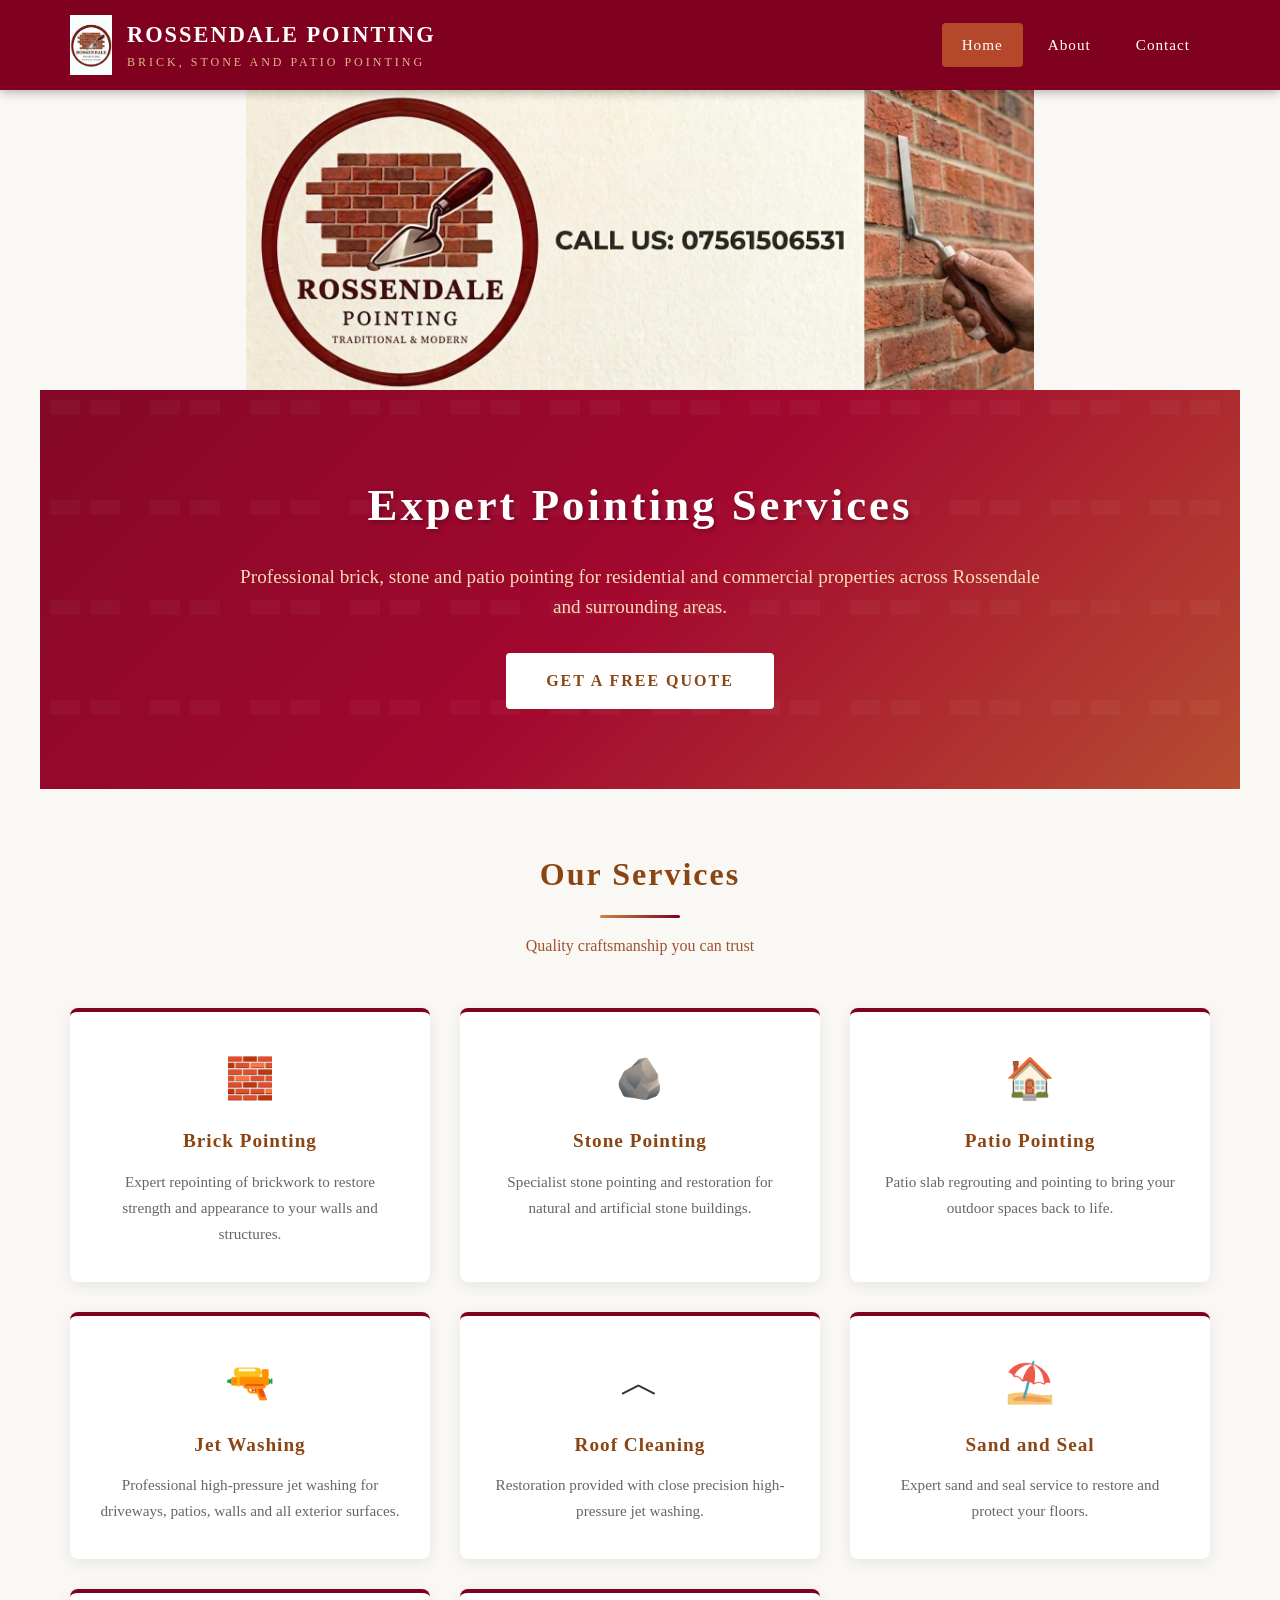
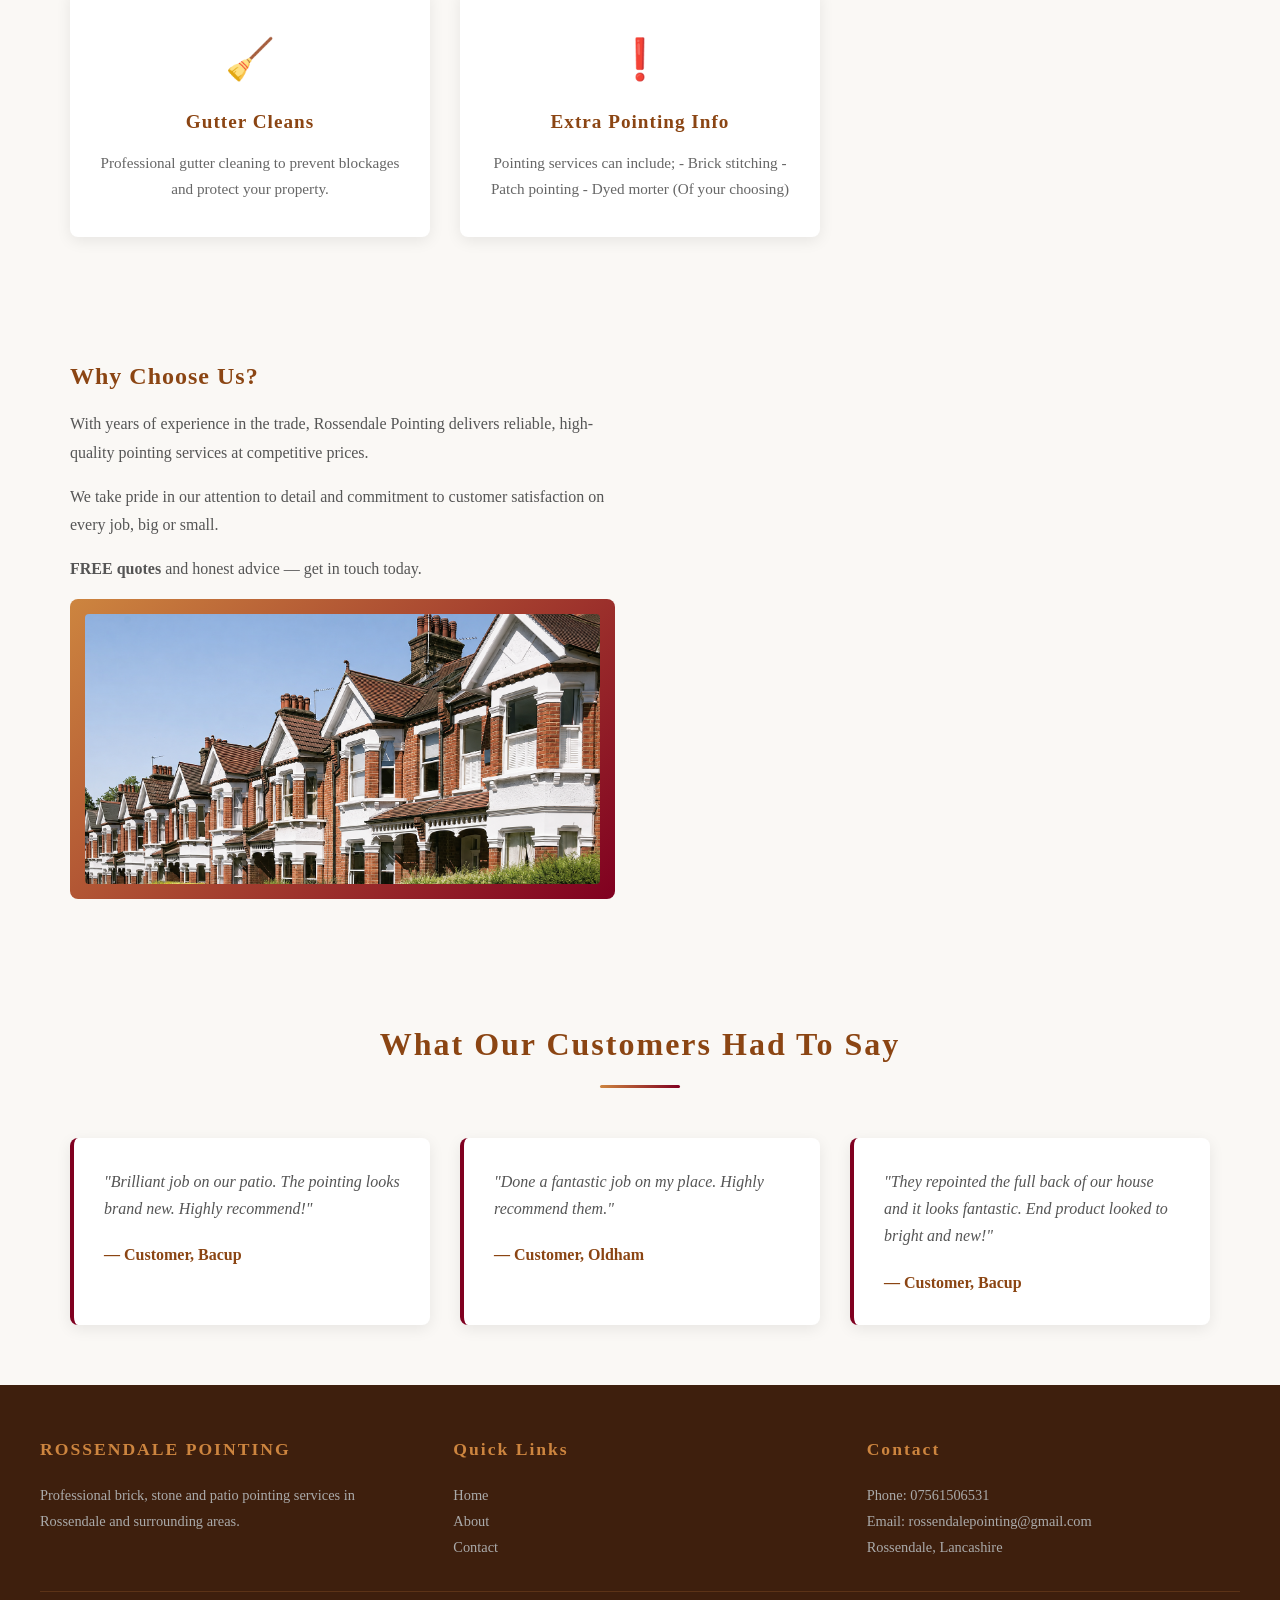
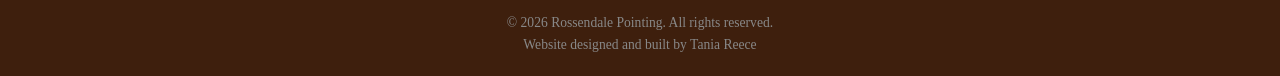
<file: index.html>
<!DOCTYPE html>
<html lang="en">
<head>
  <meta charset="UTF-8">
  <meta name="viewport" content="width=device-width, initial-scale=1.0">
  <title>Rossendale Pointing | Brick, Stone and Patio Pointing Specialists</title>
  <link rel="icon" type="image/jpg" href="PointingLogo.jpg">
  <link rel="icon" type="image/svg+xml" href="favicon.svg">
  <link rel="icon" type="image/x-icon" href="pointingLogo.jpg">
  <link rel="stylesheet" href="Pointingcss.css">
</head>
<body>
  <header>
    <div class="header-inner">
      <div class="logo-container">
        <img src="PointingLogo.jpg" alt="Rossendale Pointing Logo">
        <div class="logo-text">
          <h1>ROSSENDALE POINTING</h1>
          <p>Brick, Stone and Patio Pointing</p>
        </div>
      </div>
      <div class="hamburger" onclick="document.querySelector('nav ul').classList.toggle('open')">
        <span></span>
        <span></span>
        <span></span>
      </div>
      <nav>
        <ul>
          <li><a href="index.html" class="active">Home</a></li>
          <li><a href="PointingAboutPage.html">About</a></li>
          <li><a href="PointingContact.html">Contact</a></li>
        </ul>
      </nav>
    </div>
  </header>
<!-- IMAGE BANNER -->
<div class="image-banner">
  <img src="PointingBanner.jpg" alt="Rossendale Pointing Banner">
</div>
  <section class="hero">
    <div class="hero-content">
      <h2>Expert Pointing Services</h2>
      <p>Professional brick, stone and patio pointing for residential and commercial properties across Rossendale and surrounding areas.</p>
      <a href="PointingContact.html" class="hero-btn">GET A FREE QUOTE</a>
    </div>
</section>
  <section>
    <div class="section-title">
      <h2>Our Services</h2>
      <div class="section-divider"></div>
      <p>Quality craftsmanship you can trust</p>
    </div>
    <div class="services-grid">
      <div class="service-card">
        <div class="service-icon">🧱</div>
        <h3>Brick Pointing</h3>
        <p>Expert repointing of brickwork to restore strength and appearance to your walls and structures.</p>
      </div>
      <div class="service-card">
        <div class="service-icon">🪨</div>
        <h3>Stone Pointing</h3>
        <p>Specialist stone pointing and restoration for natural and artificial stone buildings.</p>
      </div>
      <div class="service-card">
        <div class="service-icon">🏠</div>
        <h3>Patio Pointing</h3>
        <p>Patio slab regrouting and pointing to bring your outdoor spaces back to life.</p>
      </div>
	    <div class="service-card">
        <div class="service-icon">🔫</div>
        <h3>Jet Washing</h3>
        <p>Professional high-pressure jet washing for driveways, patios, walls and all exterior surfaces.</p>
      </div>
		<div class="service-card">
        <div class="service-icon">︿</div>
        <h3>Roof Cleaning</h3>
        <p>Restoration provided with close precision high-pressure jet washing.</p>
	 </div>
		<div class="service-card">
        <div class="service-icon">⛱️</div>
        <h3>Sand and Seal</h3>
        <p>Expert sand and seal service to restore and protect your floors.</p>
	</div>		
		<div class="service-card">
        <div class="service-icon">🧹</div>
        <h3>Gutter Cleans</h3>
        <p>Professional gutter cleaning to prevent blockages and protect your property.</p>
      </div>
		<div class="service-card">
        <div class="service-icon">❗</div>
        <h3>Extra Pointing Info</h3>
        <p>Pointing services can include;
		   - Brick stitching
		   - Patch pointing
		   - Dyed morter (Of your choosing)
		</p>
      </div>
    </div>
  </section>
  <section>
    <div class="about-content">
      <div class="about-text">
        <h3>Why Choose Us?</h3>
        <p>With years of experience in the trade, Rossendale Pointing delivers reliable, high-quality pointing services at competitive prices.</p>
        <p>We take pride in our attention to detail and commitment to customer satisfaction on every job, big or small.</p>
        <p><strong>FREE quotes</strong> and honest advice — get in touch today.</p>
	  <div class="about-image">
         <img src="Houses.jpg" alt="Our Work">
       </div>
    </div>
  </section>
  <section>
    <div class="section-title">
      <h2>What Our Customers Had To Say</h2>
      <div class="section-divider"></div>
    </div>
    <div class="testimonials-grid">
      <div class="testimonial-card">
        <p>"Brilliant job on our patio. The pointing looks brand new. Highly recommend!"</p>
        <div class="testimonial-author">— Customer, Bacup</div>
      </div>
      <div class="testimonial-card">
        <p>"Done a fantastic job on my place. Highly recommend them."</p>
        <div class="testimonial-author">— Customer, Oldham</div>
      </div>
      <div class="testimonial-card">
        <p>"They repointed the full back of our house and it looks fantastic. End product looked to bright and new!"</p>
        <div class="testimonial-author">— Customer, Bacup</div>
      </div>
    </div>
  </section>
  <footer>
    <div class="footer-content">
      <div class="footer-section">
        <h3>ROSSENDALE POINTING</h3>
        <p>Professional brick, stone and patio pointing services in Rossendale and surrounding areas.</p>
      </div>
      <div class="footer-section">
        <h3>Quick Links</h3>
        <ul>
          <li><a href="index.html">Home</a></li>
          <li><a href="mission.html">About</a></li>
          <li><a href="contact.html">Contact</a></li>
        </ul>
      </div>
      <div class="footer-section">
        <h3>Contact</h3>
        <p>Phone: 07561506531</p>
        <p>Email: rossendalepointing@gmail.com</p>
        <p>Rossendale, Lancashire</p>
      </div>
    </div>
    <div class="footer-bottom">
      <p>&copy; 2026 Rossendale Pointing. All rights reserved.<br>Website designed and built by Tania Reece</p>
    </div>
  </footer>
</body>
</html>
</file>
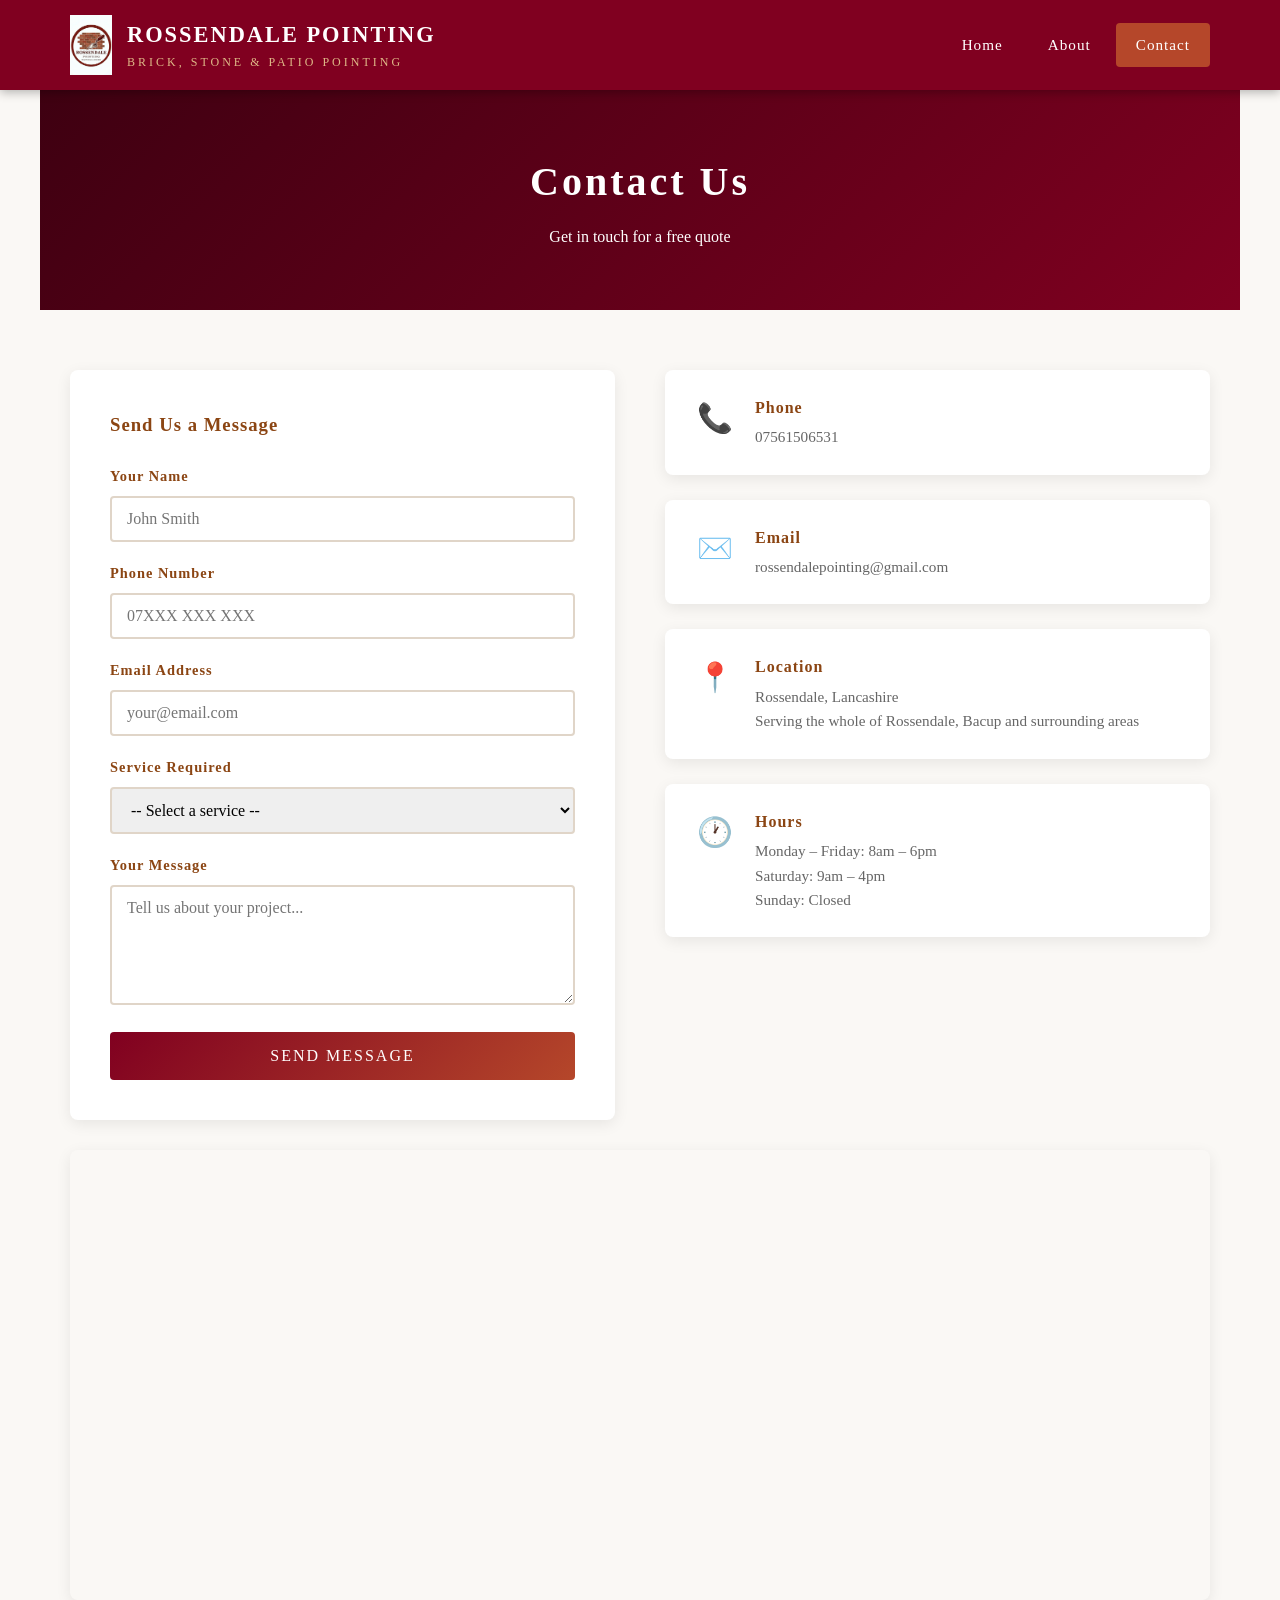
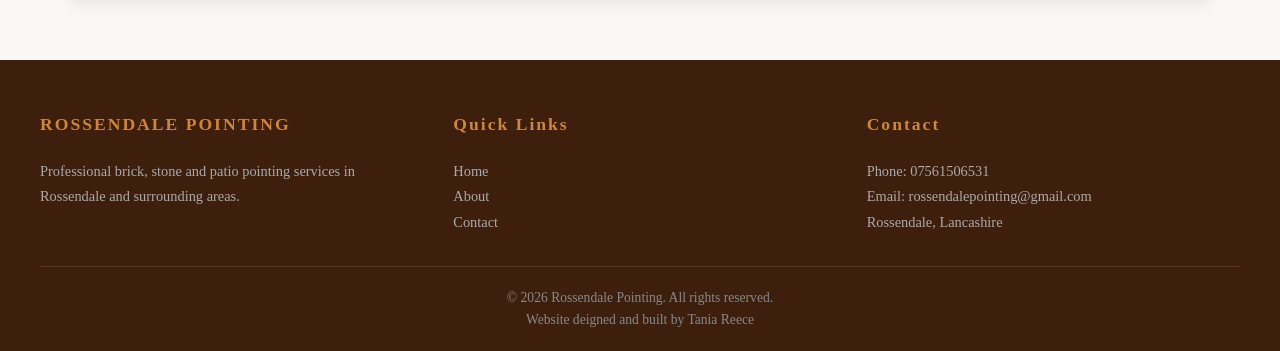
<file: PointingContact.html>
<!DOCTYPE html>
<html lang="en">
<head>
  <meta charset="UTF-8">
  <meta name="viewport" content="width=device-width, initial-scale=1.0">
  <title>Contact Us | Rossendale Pointing</title>
  <link rel="icon" type="image/jpg" href="PointingLogo.jpg">
  <link rel="icon" type="image/svg+xml" href="favicon.svg">
  <link rel="icon" type="image/x-icon" href="pointingLogo.jpg">
  <link rel="stylesheet" href="Pointingcss.css">
</head>
<body>

  <!-- HEADER -->
  <header>
    <div class="header-inner">
      <div class="logo-container">
        <img src="PointingLogo.jpg" alt="Rossendale Pointing Logo">
        <div class="logo-text">
          <h1>ROSSENDALE POINTING</h1>
          <p>Brick, Stone & Patio Pointing</p>
        </div>
      </div>
      <div class="hamburger" onclick="document.querySelector('nav ul').classList.toggle('open')">
        <span></span>
        <span></span>
        <span></span>
      </div>
      <nav>
        <ul>
          <li><a href="index.html">Home</a></li>
          <li><a href="PointingAboutPage.html">About</a></li>
          <li><a href="PointingContact.html" class="active">Contact</a></li>
        </ul>
      </nav>
    </div>
  </header>

  <!-- CONTACT HERO -->
  <section class="mission-hero">
    <h2>Contact Us</h2>
    <p>Get in touch for a free quote</p>
  </section>

  <!-- CONTACT CONTENT -->
  <section>
    <div class="contact-grid">

      <!-- CONTACT FORM -->
      <div class="contact-form">
        <h3 style="color: #8B4513; margin-bottom: 25px; letter-spacing: 1px;">Send Us a Message</h3>
        <form action='mailto:rossendalepointing@gmail.com' method="POST" enctype="text/plain">
          <div class="form-group">
            <label for="name">Your Name</label>
            <input type="text" id="name" name="name" placeholder="John Smith" required>
          </div>
          <div class="form-group">
            <label for="phone">Phone Number</label>
            <input type="tel" id="phone" name="phone" placeholder="07XXX XXX XXX" required>
          </div>
          <div class="form-group">
            <label for="email">Email Address</label>
            <input type="email" id="email" name="email" placeholder="your@email.com">
          </div>
          <div class="form-group">
            <label for="service">Service Required</label>
            <select id="service" name="service">
              <option value="">-- Select a service --</option>
              <option value="brick-pointing">Brick Pointing</option>
              <option value="stone-pointing">Stone Pointing</option>
              <option value="patio-pointing">Patio Pointing</option>
              <option value="other">Other</option>
            </select>
          </div>
          <div class="form-group">
            <label for="message">Your Message</label>
            <textarea id="message" name="message" placeholder="Tell us about your project..."></textarea>
          </div>
          <button type="submit" class="submit-btn">SEND MESSAGE</button>
        </form>
      </div>

      <!-- CONTACT INFO -->
      <div class="contact-info">
        <div class="info-card">
          <div class="info-icon">📞</div>
          <div>
            <h4>Phone</h4>
            <p>07561506531</p>
          </div>
        </div>
        <div class="info-card">
          <div class="info-icon">✉️</div>
          <div>
            <h4>Email</h4>
            <p>rossendalepointing@gmail.com</p>
          </div>
        </div>
        <div class="info-card">
          <div class="info-icon">📍</div>
          <div>
            <h4>Location</h4>
            <p>Rossendale, Lancashire<br>Serving the whole of Rossendale, Bacup and surrounding areas</p>
          </div>
        </div>
        <div class="info-card">
          <div class="info-icon">🕐</div>
          <div>
            <h4>Hours</h4>
            <p>Monday – Friday: 8am – 6pm<br>Saturday: 9am – 4pm<br>Sunday: Closed</p>
          </div>
        </div>
      </div>

    </div>

    <!-- MAP PLACEHOLDER -->
    <div class="map-container">
      <iframe 
        src="https://www.google.com/maps/embed?pb=!1m18!1m12!1m3!1d75579.7677587504!2d-2.2898728559649597!3d53.70280253085288!2m3!1f0!2f0!3f0!3m2!1i1024!2i768!4f13.1!3m3!1m2!1s0x487b95fc18de7415%3A0x6e2cc90f2174fc5a!2sBacup!5e0!3m2!1sen!2suk!4v1784385195133!5m2!1sen!2suk" 
        width="100%" 
        height="450" 
        style="border:0; border-radius:8px;" 
        allowfullscreen="" 
        loading="lazy" 
        referrerpolicy="strict-origin-when-cross-origin">
      </iframe>
    </div>
  </section>

  <!-- FOOTER -->
  <footer>
    <div class="footer-content">
      <div class="footer-section">
        <h3>ROSSENDALE POINTING</h3>
        <p>Professional brick, stone and patio pointing services in Rossendale and surrounding areas.</p>
      </div>
      <div class="footer-section">
        <h3>Quick Links</h3>
        <ul>
          <li><a href="index.html">Home</a></li>
          <li><a href="mission.html">About</a></li>
          <li><a href="contact.html">Contact</a></li>
        </ul>
      </div>
      <div class="footer-section">
        <h3>Contact</h3>
        <p>Phone: 07561506531</p>
        <p>Email: rossendalepointing@gmail.com</p>
        <p>Rossendale, Lancashire</p>
      </div>
    </div>
    <div class="footer-bottom">
      <p>&copy; 2026 Rossendale Pointing. All rights reserved.<br>Website deigned and built by Tania Reece</p>
    </div>
  </footer>

</body>
</html>
</file>
<file: Pointingcss.css>
/* ============================================
   ROSSENDALE POINTING - Website Styles
   ============================================ */

/* Reset & Base */
* {
  margin: 0;
  padding: 0;
  box-sizing: border-box;
}

html {
  scroll-behavior: smooth;
}

body {
  font-family: Georgia, 'Times New Roman', serif;
  color: #333;
  background-color: #FAF8F5;
  line-height: 1.6;
}

a {
  text-decoration: none;
  color: inherit;
}

img {
  max-width: 100%;
  height: auto;
}

/* ============================================
   HEADER & NAVIGATION
   ============================================ */
header {
  background-color: #800020;
  color: #FFF;
  padding: 0;
  position: sticky;
  top: 0;
  z-index: 1000;
  box-shadow: 0 2px 10px rgba(0, 0, 0, 0.3);
}

.header-inner {
  max-width: 1200px;
  margin: 0 auto;
  display: flex;
  align-items: center;
  justify-content: space-between;
  padding: 15px 30px;
}

.logo-container {
  display: flex;
  align-items: center;
  gap: 15px;
}

.logo-container img {
  height: 60px;
  width: auto;
}

.logo-text h1 {
  font-size: 1.4rem;
  letter-spacing: 2px;
  color: #FFF;
}

.logo-text p {
  font-size: 0.75rem;
  letter-spacing: 3px;
  color: #DEB887;
  text-transform: uppercase;
}

nav ul {
  list-style: none;
  display: flex;
  gap: 5px;
}

nav ul li a {
  display: block;
  padding: 10px 20px;
  color: #FFF;
  font-size: 0.95rem;
  letter-spacing: 1px;
  border-radius: 4px;
  transition: background-color 0.3s, color 0.3s;
}

nav ul li a:hover,
nav ul li a.active {
  background-color: #B5472A;
  color: #FFF;
}

/* Hamburger Menu */
.hamburger {
  display: none;
  flex-direction: column;
  cursor: pointer;
  gap: 5px;
}

.hamburger span {
  width: 28px;
  height: 3px;
  background-color: #FFF;
  border-radius: 2px;
  transition: transform 0.3s;
}

/* ============================================
   HERO SECTION
   ============================================ */
.hero {
  background: linear-gradient(135deg, #800020 0%, #A00028 50%, #B5472A 100%);
  color: #FFF;
  text-align: center;
  padding: 80px 30px;
  position: relative;
  overflow: hidden;
}

.hero::before {
  content: '';
  position: absolute;
  top: 0;
  left: 0;
  right: 0;
  bottom: 0;
  background: url('data:image/svg+xml,<svg xmlns="http://www.w3.org/2000/svg" viewBox="0 0 100 100"><rect fill="%23ffffff" opacity="0.03" width="100" height="100"/><rect fill="%23ffffff" opacity="0.03" x="10" y="10" width="30" height="15" rx="2"/><rect fill="%23ffffff" opacity="0.03" x="50" y="10" width="30" height="15" rx="2"/></svg>');
  background-size: 100px;
}

.hero-content {
  position: relative;
  z-index: 1;
  max-width: 800px;
  margin: 0 auto;
}

.hero h2 {
  font-size: 2.8rem;
  margin-bottom: 20px;
  letter-spacing: 3px;
  text-shadow: 2px 2px 4px rgba(0, 0, 0, 0.3);
}

.hero p {
  font-size: 1.2rem;
  margin-bottom: 30px;
  color: #F5DEB3;
}

.hero-btn {
  display: inline-block;
  padding: 15px 40px;
  background-color: #FFF;
  color: #8B4513;
  font-size: 1rem;
  font-weight: bold;
  letter-spacing: 2px;
  border-radius: 4px;
  transition: transform 0.3s, box-shadow 0.3s;
}

.hero-btn:hover {
  transform: translateY(-2px);
  background-color: #CD853F;
  color: #FFF;
  box-shadow: 0 5px 20px rgba(0, 0, 0, 0.3);
}

/* ============================================
   IMAGE BANNER
   ============================================ */
.image-banner {
  width: 100%;
  max-height: 300px;
  overflow: hidden;
}

.image-banner img {
  width: 100%;
  height: 300px;
  object-fit: contain;
  display: block;
}

/* ============================================
   SECTIONS
   ============================================ */
section {
  max-width: 1200px;
  margin: 0 auto;
  padding: 60px 30px;
}

.section-title {
  text-align: center;
  margin-bottom: 50px;
}

.section-title h2 {
  font-size: 2rem;
  color: #8B4513;
  letter-spacing: 2px;
  margin-bottom: 10px;
}

.section-title p {
  color: #A0522D;
  font-size: 1rem;
}

.section-divider {
  width: 80px;
  height: 3px;
  background: linear-gradient(to right, #CD853F, #800020);
  margin: 15px auto;
  border-radius: 2px;
}

/* ============================================
   SERVICES GRID
   ============================================ */
.services-grid {
  display: grid;
  grid-template-columns: repeat(auto-fit, minmax(280px, 1fr));
  gap: 30px;
}

.service-card {
  background: #FFF;
  padding: 35px 30px;
  border-radius: 8px;
  box-shadow: 0 4px 15px rgba(0, 0, 0, 0.08);
  text-align: center;
  transition: transform 0.3s, box-shadow 0.3s;
  border-top: 4px solid #800020;
}

.service-card:hover {
  transform: translateY(-5px);
  box-shadow: 0 8px 25px rgba(0, 0, 0, 0.12);
}

.service-icon {
  font-size: 2.5rem;
  margin-bottom: 15px;
}

.service-card h3 {
  font-size: 1.2rem;
  color: #8B4513;
  margin-bottom: 12px;
  letter-spacing: 1px;
}

.service-card p {
  color: #666;
  font-size: 0.95rem;
  line-height: 1.7;
}

/* ============================================
   ABOUT / MISSION SECTION
   ============================================ */
.about-content {
  display: grid;
  grid-template-columns: 1fr 1fr;
  gap: 50px;
  align-items: center;
}

.about-text {
  order: 1;
}

.about-text h3 {
  font-size: 1.5rem;
  color: #8B4513;
  margin-bottom: 15px;
  letter-spacing: 1px;
}

.about-text p {
  color: #555;
  margin-bottom: 15px;
  line-height: 1.8;
}

.about-image {
  order: 2;
  background: linear-gradient(135deg, #CD853F, #800020);
  height: 300px;
  border-radius: 8px;
  display: flex;
  align-items: center;
  justify-content: center;
  color: #FFF;
  font-size: 1.2rem;
  letter-spacing: 2px;
  padding: 15px;
}

.about-image img {
  width: 100%;
  height: 100%;
  object-fit: cover;
  border-radius: 4px;
}

/* ============================================
   TESTIMONIALS
   ============================================ */
.testimonials-grid {
  display: grid;
  grid-template-columns: repeat(auto-fit, minmax(300px, 1fr));
  gap: 30px;
}

.testimonial-card {
  background: #FFF;
  padding: 30px;
  border-radius: 8px;
  box-shadow: 0 4px 15px rgba(0, 0, 0, 0.08);
  border-left: 4px solid #800020;
}

.testimonial-card p {
  color: #555;
  font-style: italic;
  margin-bottom: 20px;
  line-height: 1.7;
}

.testimonial-author {
  font-weight: bold;
  color: #8B4513;
}

/* ============================================
   CONTACT SECTION
   ============================================ */
.contact-grid {
  display: grid;
  grid-template-columns: 1fr 1fr;
  gap: 50px;
}

.contact-form {
  background: #FFF;
  padding: 40px;
  border-radius: 8px;
  box-shadow: 0 4px 15px rgba(0, 0, 0, 0.08);
}

.form-group {
  margin-bottom: 20px;
}

.form-group label {
  display: block;
  margin-bottom: 8px;
  color: #8B4513;
  font-weight: bold;
  letter-spacing: 1px;
  font-size: 0.9rem;
}

.form-group input,
.form-group textarea,
.form-group select {
  width: 100%;
  padding: 12px 15px;
  border: 2px solid #E0D5C8;
  border-radius: 4px;
  font-family: Georgia, serif;
  font-size: 1rem;
  transition: border-color 0.3s;
}

.form-group input:focus,
.form-group textarea:focus,
.form-group select:focus {
  outline: none;
  border-color: #CD853F;
}

.form-group textarea {
  height: 120px;
  resize: vertical;
}

.submit-btn {
  display: block;
  width: 100%;
  padding: 15px;
  background: linear-gradient(135deg, #800020, #B5472A);
  color: #FFF;
  border: none;
  border-radius: 4px;
  font-family: Georgia, serif;
  font-size: 1rem;
  letter-spacing: 2px;
  cursor: pointer;
  transition: transform 0.3s, box-shadow 0.3s;
}

.submit-btn:hover {
  transform: translateY(-2px);
  background: linear-gradient(135deg, #B5472A, #CD853F);
  box-shadow: 0 5px 15px rgba(128, 0, 32, 0.4);
}

.contact-info {
  display: flex;
  flex-direction: column;
  gap: 25px;
}

.info-card {
  background: #FFF;
  padding: 25px 30px;
  border-radius: 8px;
  box-shadow: 0 4px 15px rgba(0, 0, 0, 0.08);
  display: flex;
  align-items: flex-start;
  gap: 20px;
}

.info-icon {
  font-size: 1.8rem;
  min-width: 40px;
  text-align: center;
}

.info-card h4 {
  color: #8B4513;
  margin-bottom: 5px;
  letter-spacing: 1px;
}

.info-card p {
  color: #666;
  font-size: 0.95rem;
}

/* ============================================
   MAP
   ============================================ */
.map-container {
  margin-top: 30px;
  border-radius: 8px;
  overflow: hidden;
  box-shadow: 0 4px 15px rgba(0, 0, 0, 0.08);
}

.map-container iframe {
  width: 100%;
  height: 450px;
  display: block;
}

/* ============================================
   FOOTER
   ============================================ */
footer {
  background-color: #3E1F0D;
  color: #CCC;
  padding: 50px 30px 20px;
}

.footer-content {
  max-width: 1200px;
  margin: 0 auto;
  display: grid;
  grid-template-columns: repeat(auto-fit, minmax(250px, 1fr));
  gap: 40px;
}

.footer-section h3 {
  color: #CD853F;
  font-size: 1.1rem;
  letter-spacing: 2px;
  margin-bottom: 20px;
}

.footer-section p,
.footer-section li {
  color: #AAA;
  font-size: 0.9rem;
  line-height: 1.8;
}

.footer-section ul {
  list-style: none;
}

.footer-section ul li a {
  color: #AAA;
  transition: color 0.3s;
}

.footer-section ul li a:hover {
  color: #CD853F;
}

.footer-bottom {
  max-width: 1200px;
  margin: 30px auto 0;
  padding-top: 20px;
  border-top: 1px solid #5C3317;
  text-align: center;
  color: #888;
  font-size: 0.85rem;
}

/* ============================================
   MISSION PAGE SPECIFIC
   ============================================ */
.mission-hero {
  background: linear-gradient(135deg, #3E0011, #800020);
  color: #FFF;
  text-align: center;
  padding: 60px 30px;
}

.mission-hero h2 {
  font-size: 2.5rem;
  letter-spacing: 3px;
  margin-bottom: 10px;
}

.mission-content {
  max-width: 900px;
  margin: 0 auto;
  padding: 60px 30px;
}

.mission-content h3 {
  font-size: 1.5rem;
  color: #8B4513;
  margin: 30px 0 15px;
  letter-spacing: 1px;
}

.mission-content p {
  color: #555;
  line-height: 1.9;
  margin-bottom: 15px;
  font-size: 1.05rem;
}

.values-grid {
  display: grid;
  grid-template-columns: repeat(auto-fit, minmax(250px, 1fr));
  gap: 25px;
  margin-top: 30px;
}

.value-card {
  background: #FFF;
  padding: 30px;
  border-radius: 8px;
  box-shadow: 0 4px 15px rgba(0, 0, 0, 0.08);
  text-align: center;
  border-bottom: 4px solid #800020;
}

.value-card .value-icon {
  font-size: 2rem;
  margin-bottom: 12px;
}

.value-card h4 {
  color: #8B4513;
  margin-bottom: 10px;
  letter-spacing: 1px;
}

.value-card p {
  color: #666;
  font-size: 0.9rem;
  line-height: 1.7;
}

/* ============================================
   IMAGE GALLERY
   ============================================ */
.gallery-section {
  margin-top: 50px;
}

.gallery-section h3 {
  font-size: 1.5rem;
  color: #800020;
  text-align: center;
  margin-bottom: 25px;
  letter-spacing: 1px;
}

.gallery-grid {
  display: grid;
  grid-template-columns: repeat(auto-fit, minmax(280px, 1fr));
  gap: 15px;
}

.gallery-item {
  border-radius: 8px;
  overflow: hidden;
  box-shadow: 0 4px 15px rgba(0, 0, 0, 0.1);
  transition: transform 0.3s, box-shadow 0.3s;
}

.gallery-item:hover {
  transform: scale(1.03);
  box-shadow: 0 8px 25px rgba(0, 0, 0, 0.15);
}

.gallery-item img {
  width: 100%;
  height: 220px;
  object-fit: cover;
  display: block;
}

/* ============================================
   RESPONSIVE
   ============================================ */
@media (max-width: 768px) {
  .hamburger {
    display: flex;
  }

  nav ul {
    display: none;
    position: absolute;
    top: 100%;
    left: 0;
    right: 0;
    background-color: #800020;
    flex-direction: column;
    padding: 10px;
    box-shadow: 0 5px 15px rgba(0, 0, 0, 0.3);
  }

  nav ul.open {
    display: flex;
  }

  nav ul li a {
    padding: 12px 20px;
    font-size: 1.05rem;
  }

  .header-inner {
    flex-wrap: wrap;
    padding: 12px 15px;
  }

  .logo-text h1 {
    font-size: 1.1rem;
  }

  .logo-text p {
    font-size: 0.65rem;
  }

  .hero {
    padding: 50px 15px;
  }

  .hero h2 {
    font-size: 1.6rem;
  }

  .hero p {
    font-size: 1rem;
  }

  .hero-btn {
    padding: 12px 30px;
    font-size: 0.9rem;
  }

  .image-banner {
    max-height: 220px;
  }

  .image-banner img {
    height: 220px;
  }

  section {
    padding: 40px 15px;
  }

  .section-title h2 {
    font-size: 1.5rem;
  }

  .about-content,
  .contact-grid {
    grid-template-columns: 1fr;
    gap: 25px;
  }

  .about-text {
    order: 1;
  }

  .about-image {
    order: 2;
    height: 200px;
  }

  .contact-form {
    padding: 25px;
  }

  .mission-hero {
    padding: 40px 15px;
  }

  .mission-hero h2 {
    font-size: 1.6rem;
  }

  .mission-content {
    padding: 40px 15px;
  }

  .gallery-grid {
    grid-template-columns: repeat(2, 1fr);
    gap: 10px;
  }

  .footer-content {
    grid-template-columns: 1fr;
    gap: 30px;
    padding: 0 15px;
  }

  footer {
    padding: 30px 15px 20px;
  }
}

@media (max-width: 480px) {
  .logo-container img {
    height: 45px;
  }

  .logo-text h1 {
    font-size: 0.95rem;
  }

  .hero h2 {
    font-size: 1.3rem;
  }

  .image-banner {
    max-height: 180px;
  }

  .image-banner img {
    height: 180px;
  }

  .services-grid {
    grid-template-columns: 1fr;
  }

  .testimonials-grid {
    grid-template-columns: 1fr;
  }

  .values-grid {
    grid-template-columns: 1fr;
  }

  .gallery-grid {
    grid-template-columns: repeat(2, 1fr);
  }

  .gallery-item img {
    height: 160px;
  }
}
</file>
